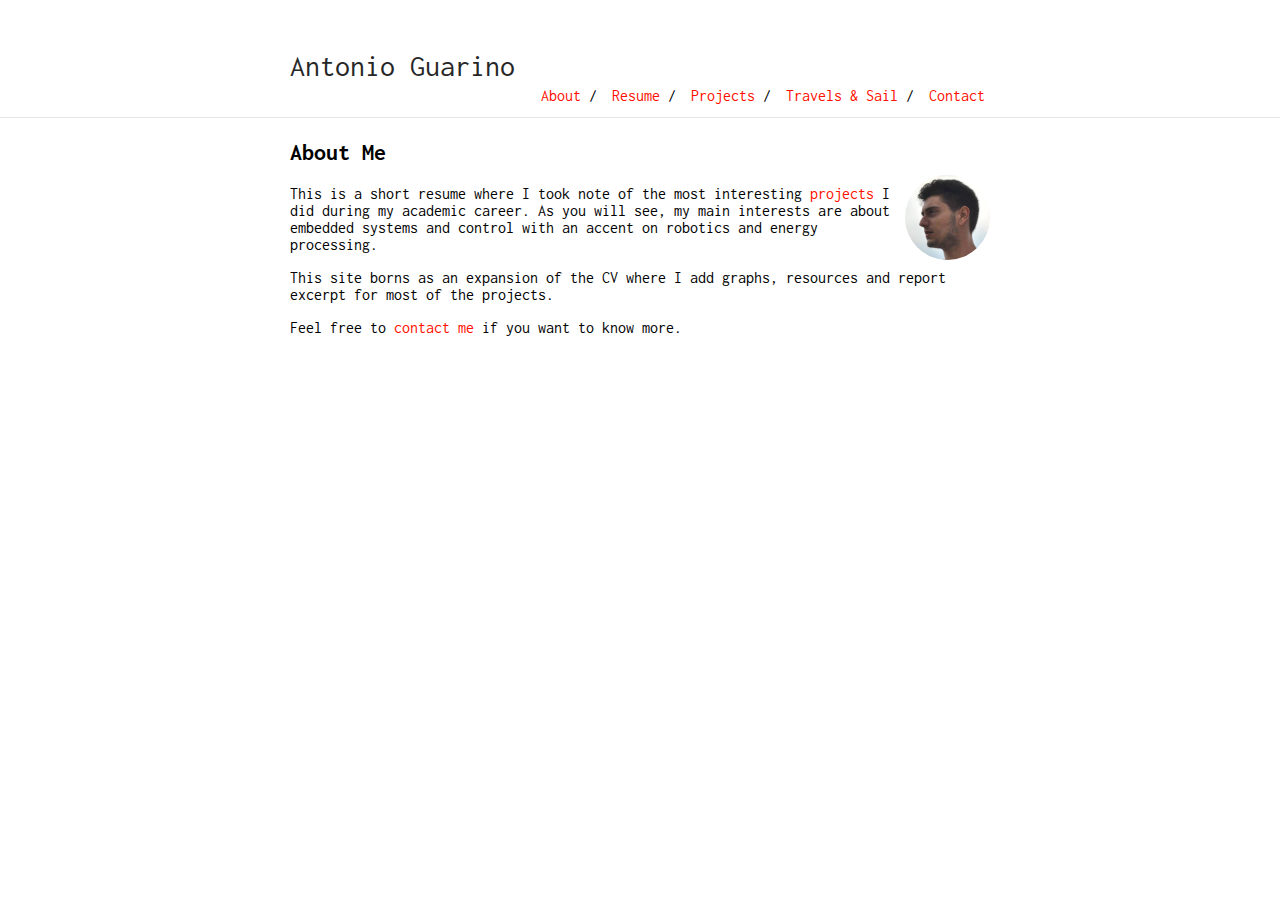
<file: index.html>
<!DOCTYPE html>
<html lang="en">
<head>
    <title>Antonio Guarino</title>

    <meta charset="utf-8">
    <meta name="viewport" content="width=device-width, initial-scale=1">
    <meta name="keywords" content="blog, accent, , Antonio Guarino, jekyll">
    <meta name="author" content="">
    
    
    
    <meta name="description" content="">
    <link href='https://fonts.googleapis.com/css?family=Inconsolata:400,700' rel='stylesheet' type='text/css'>
    <link rel="alternate" type="application/rss+xml" title="Antonio Guarino RSS" href="/feed.xml" />
    <link rel="stylesheet" href="https://antonioguarino.github.io/cv/css/main.css">
    
    
    <!-- Facebook Open Graph -->
    <meta name="og:description" content="">
    <meta name="og:title" content="Antonio Guarino">
    <meta name="og:url" content="https://antonioguarino.github.io/cv/">
    <meta name="og:type" content="article">
    
    
    <!-- Twitter -->
    <meta name="twitter:card" content="summary">
    <meta name="twitter:title" content="Antonio Guarino">
    <meta name="twitter:description" content="">
    <meta name="twitter:url" content="https://antonioguarino.github.io/cv/">
    
        <meta name="twitter:image" content="">
    
</head>
<body>
    <div class="wrapper">
        <div class="navbar container">
            <a id="author-name" class="alignable pull-left" href="https://antonioguarino.github.io/cv/">Antonio Guarino</a>
            <ul class="alignable pull-right navbar-ul">
                
                    
                        <li class="alignable pull-right nav-list"><a href="contact">Contact</a>
                    
                    
                        </li>
                
                    
                        <li class="alignable pull-right nav-list"><a href="travel">Travels & Sail</a>
                    
                    
                        /
                    
                        </li>
                
                    
                        <li class="alignable pull-right nav-list"><a href="projects">Projects</a>
                    
                    
                        /
                    
                        </li>
                
                    
                        <li class="alignable pull-right nav-list"><a href="resume">Resume</a>
                    
                    
                        /
                    
                        </li>
                
                    
                        <li class="alignable pull-right nav-list"><a href="index">About</a>
                    
                    
                        /
                    
                        </li>
                
            </ul>
        </div>
        <div style="clear:both"></div>
        <hr>
        
            <div class="container content">
                <h2 id="about-me">About Me</h2>

<p><img class="profile-picture" src="profile.jpg" /></p>

<p>This is a short resume where I took note of the most interesting <a href="projects">projects</a> I did during my academic career. As you will see, my main interests are about embedded systems and control with an accent on robotics and energy processing.</p>

<p>This site borns as an expansion of the CV where I add graphs, resources and report excerpt for most of the projects.</p>

<p>Feel free to <a href="mailto:antgua20@gmail.com">contact me</a> if you want to know more.</p>


            </div>
        
    </div>
    
</body>
</file>
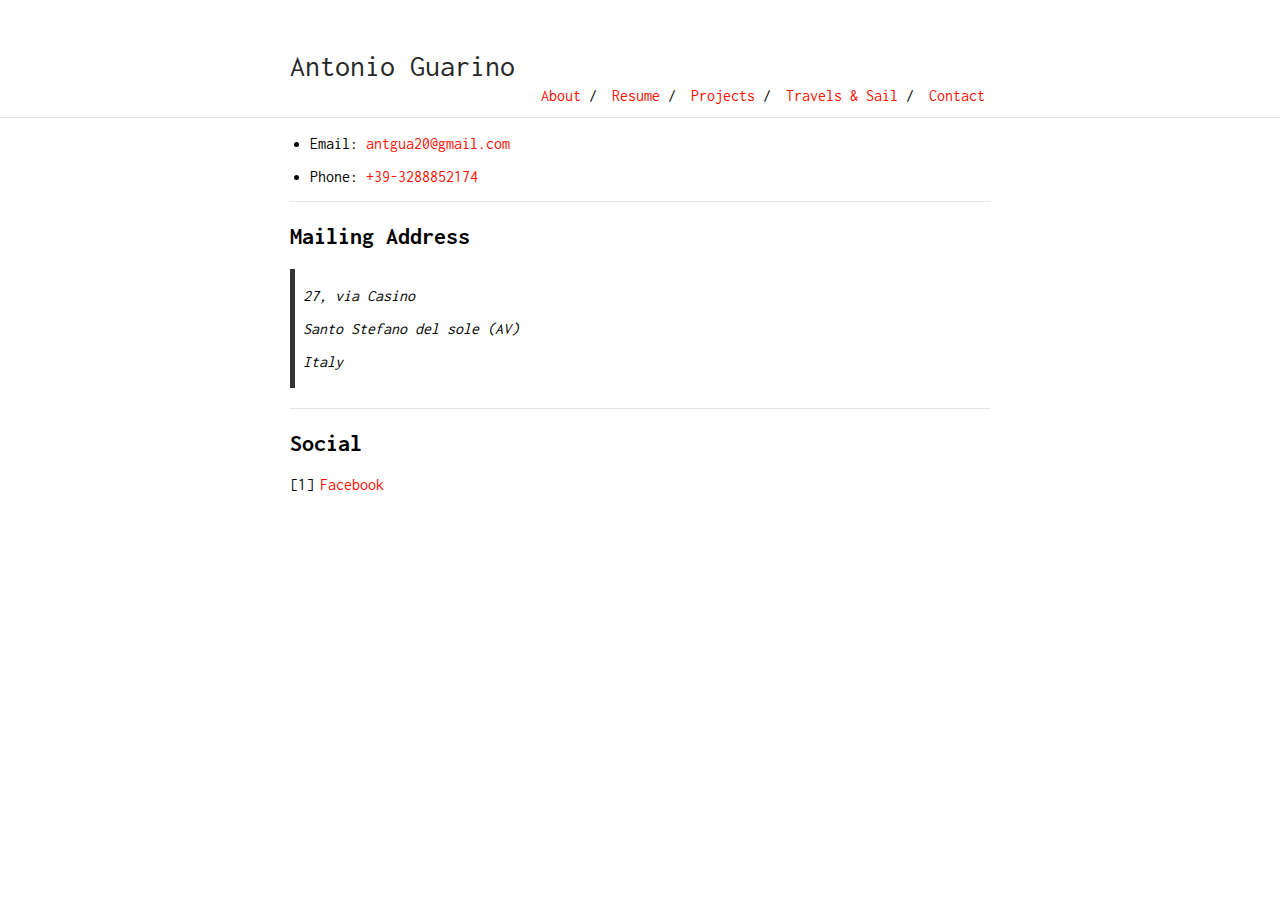
<file: contact.html>
<!DOCTYPE html>
<html lang="en">
<head>
    <title>Antonio Guarino</title>

    <meta charset="utf-8">
    <meta name="viewport" content="width=device-width, initial-scale=1">
    <meta name="keywords" content="blog, accent, , Antonio Guarino, jekyll">
    <meta name="author" content="">
    
    
    
    <meta name="description" content="">
    <link href='https://fonts.googleapis.com/css?family=Inconsolata:400,700' rel='stylesheet' type='text/css'>
    <link rel="alternate" type="application/rss+xml" title="Antonio Guarino RSS" href="/feed.xml" />
    <link rel="stylesheet" href="https://antonioguarino.github.io/cv/css/main.css">
    
    
    <!-- Facebook Open Graph -->
    <meta name="og:description" content="">
    <meta name="og:title" content="Antonio Guarino">
    <meta name="og:url" content="https://antonioguarino.github.io/cv/contact.html">
    <meta name="og:type" content="article">
    
    
    <!-- Twitter -->
    <meta name="twitter:card" content="summary">
    <meta name="twitter:title" content="Antonio Guarino">
    <meta name="twitter:description" content="">
    <meta name="twitter:url" content="https://antonioguarino.github.io/cv/contact.html">
    
        <meta name="twitter:image" content="">
    
</head>
<body>
    <div class="wrapper">
        <div class="navbar container">
            <a id="author-name" class="alignable pull-left" href="https://antonioguarino.github.io/cv/">Antonio Guarino</a>
            <ul class="alignable pull-right navbar-ul">
                
                    
                        <li class="alignable pull-right nav-list"><a href="contact">Contact</a>
                    
                    
                        </li>
                
                    
                        <li class="alignable pull-right nav-list"><a href="travel">Travels & Sail</a>
                    
                    
                        /
                    
                        </li>
                
                    
                        <li class="alignable pull-right nav-list"><a href="projects">Projects</a>
                    
                    
                        /
                    
                        </li>
                
                    
                        <li class="alignable pull-right nav-list"><a href="resume">Resume</a>
                    
                    
                        /
                    
                        </li>
                
                    
                        <li class="alignable pull-right nav-list"><a href="index">About</a>
                    
                    
                        /
                    
                        </li>
                
            </ul>
        </div>
        <div style="clear:both"></div>
        <hr>
        
            <div class="container content contact">
                <ul>
  <li>
    <p>Email: <a href="mailto:antgua20@gmail.com">antgua20@gmail.com</a></p>
  </li>
  <li>
    <p>Phone: <a href="tel:++39-3288852174">+39-3288852174</a></p>
  </li>
</ul>

<hr />

<h2 id="mailing-address">Mailing Address</h2>

<blockquote>
  <p>27, via Casino</p>

  <p>Santo Stefano del sole (AV)</p>

  <p>Italy</p>
</blockquote>

<hr />

<h2 id="social">Social</h2>

<ol>
  <li><a href="https://www.facebook.com/antonio.guarino.89">Facebook</a></li>
</ol>

            </div>
        
    </div>
    
</body>
</file>
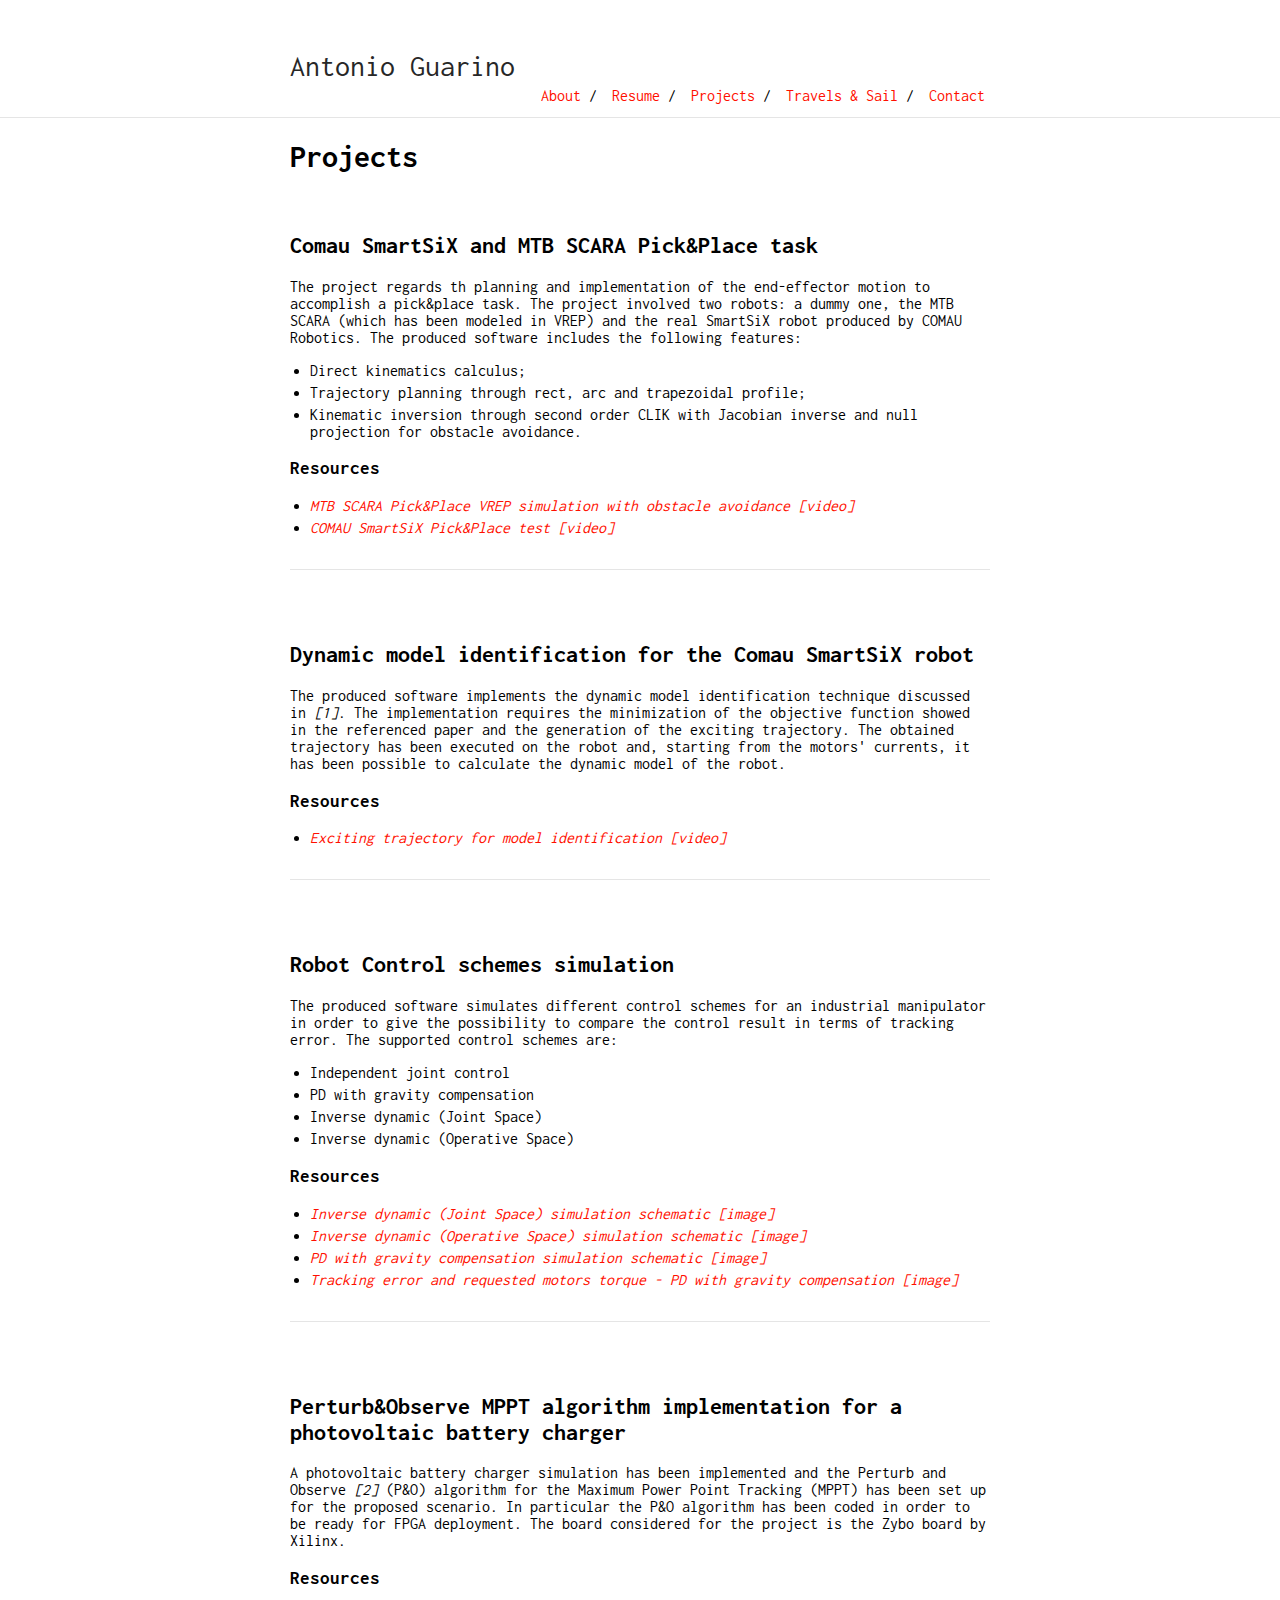
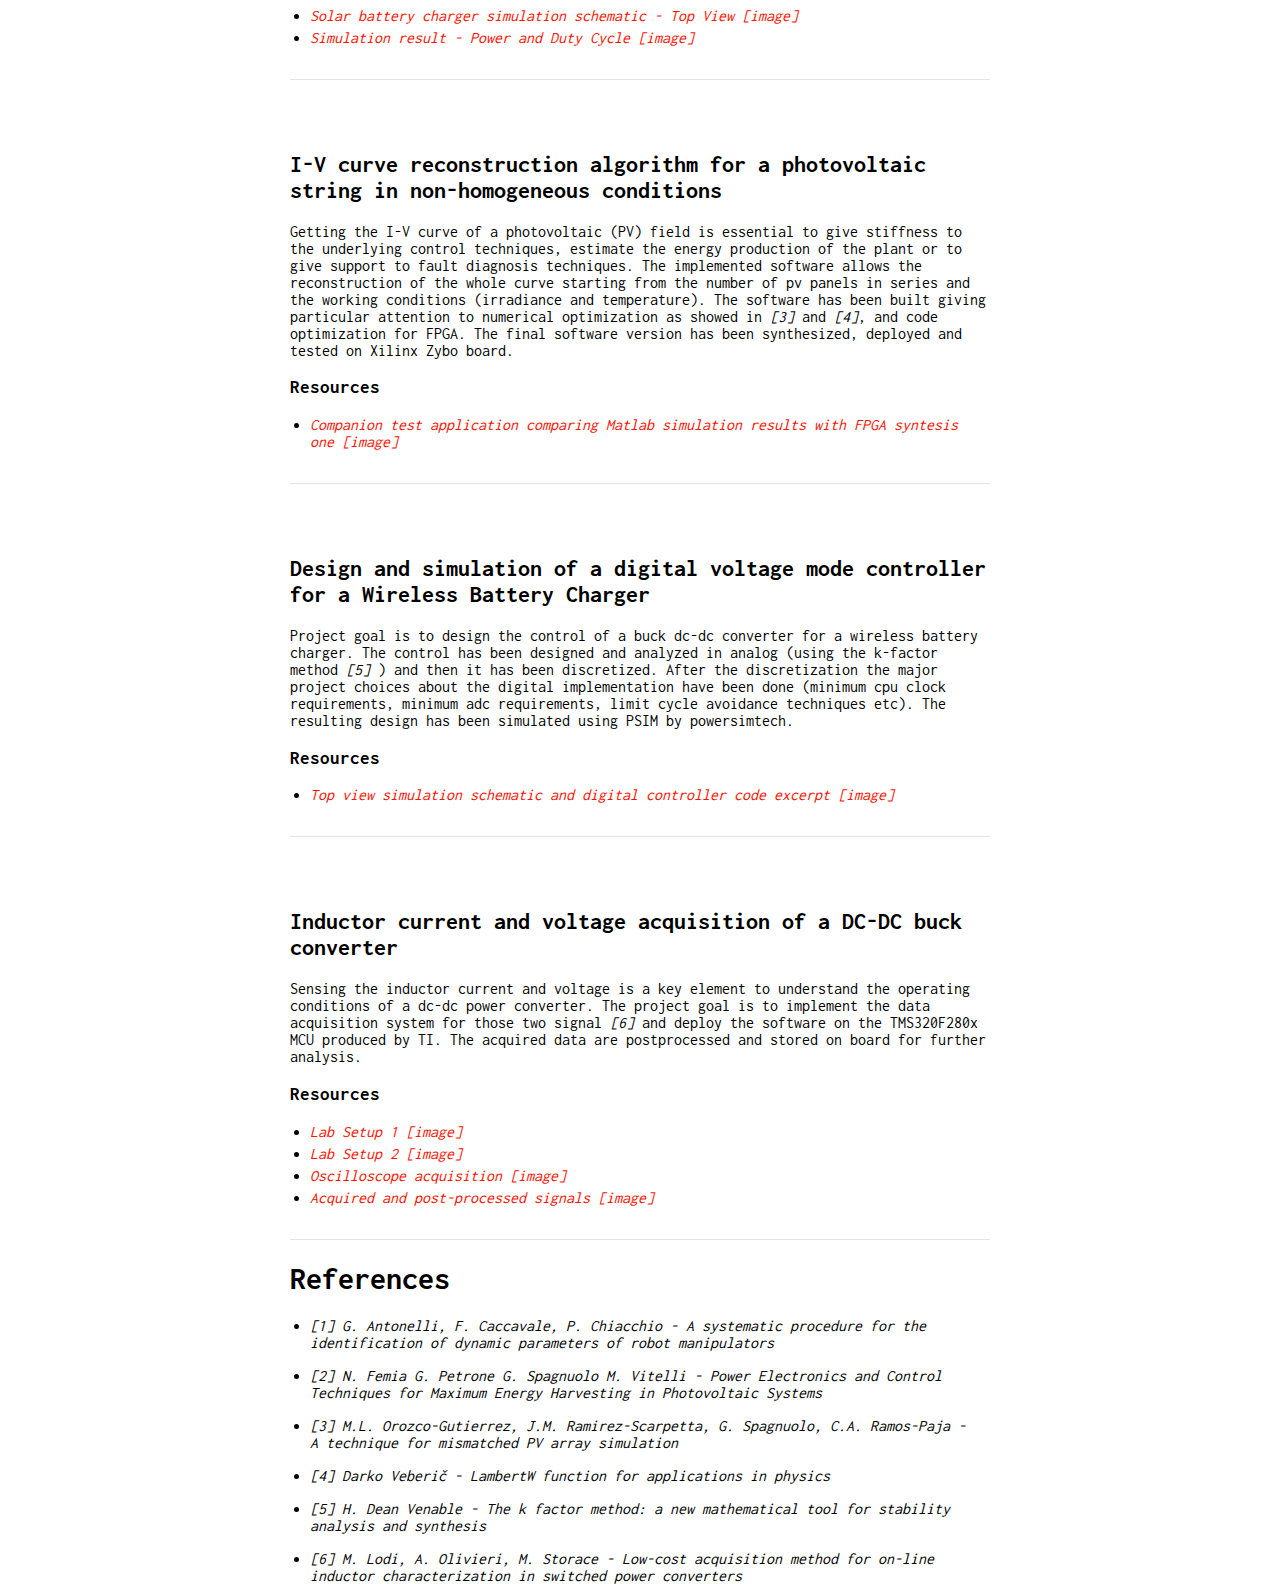
<file: projects.html>
<!DOCTYPE html>
<html lang="en">
<head>
    <title>Antonio Guarino</title>

    <meta charset="utf-8">
    <meta name="viewport" content="width=device-width, initial-scale=1">
    <meta name="keywords" content="blog, accent, , Antonio Guarino, jekyll">
    <meta name="author" content="">
    
    
    
    <meta name="description" content="">
    <link href='https://fonts.googleapis.com/css?family=Inconsolata:400,700' rel='stylesheet' type='text/css'>
    <link rel="alternate" type="application/rss+xml" title="Antonio Guarino RSS" href="/feed.xml" />
    <link rel="stylesheet" href="https://antonioguarino.github.io/cv/css/main.css">
    
    
    <!-- Facebook Open Graph -->
    <meta name="og:description" content="">
    <meta name="og:title" content="Antonio Guarino">
    <meta name="og:url" content="https://antonioguarino.github.io/cv/projects.html">
    <meta name="og:type" content="article">
    
    
    <!-- Twitter -->
    <meta name="twitter:card" content="summary">
    <meta name="twitter:title" content="Antonio Guarino">
    <meta name="twitter:description" content="">
    <meta name="twitter:url" content="https://antonioguarino.github.io/cv/projects.html">
    
        <meta name="twitter:image" content="">
    
</head>
<body>
    <div class="wrapper">
        <div class="navbar container">
            <a id="author-name" class="alignable pull-left" href="https://antonioguarino.github.io/cv/">Antonio Guarino</a>
            <ul class="alignable pull-right navbar-ul">
                
                    
                        <li class="alignable pull-right nav-list"><a href="contact">Contact</a>
                    
                    
                        </li>
                
                    
                        <li class="alignable pull-right nav-list"><a href="travel">Travels & Sail</a>
                    
                    
                        /
                    
                        </li>
                
                    
                        <li class="alignable pull-right nav-list"><a href="projects">Projects</a>
                    
                    
                        /
                    
                        </li>
                
                    
                        <li class="alignable pull-right nav-list"><a href="resume">Resume</a>
                    
                    
                        /
                    
                        </li>
                
                    
                        <li class="alignable pull-right nav-list"><a href="index">About</a>
                    
                    
                        /
                    
                        </li>
                
            </ul>
        </div>
        <div style="clear:both"></div>
        <hr>
        
            <div class="container content">
                <link href="css/tooltip.css" rel="stylesheet" type="text/css" />

<h1 id="projects">Projects</h1>
<p><br /></p>
<h2 id="comau-smartsix-and-mtb-scara-pickplace-task">Comau SmartSiX and MTB SCARA Pick&amp;Place task</h2>
<p>The project regards th planning and implementation of the end-effector motion to accomplish a pick&amp;place task. The project involved two robots: a dummy one, the MTB SCARA (which has been modeled in VREP) and the real SmartSiX robot produced by COMAU Robotics. The produced software includes the following features:</p>
<ul>
  <li>Direct kinematics calculus;</li>
  <li>Trajectory planning through rect, arc and trapezoidal profile;</li>
  <li>Kinematic inversion through second order CLIK with Jacobian inverse and null projection for obstacle avoidance.</li>
</ul>

<h3 id="resources">Resources</h3>
<ul>
  <li><a href="https://youtu.be/pRRJB4S8dTk"><em>MTB SCARA Pick&amp;Place VREP simulation with obstacle avoidance [video]</em></a></li>
  <li><a href="https://youtu.be/xtLvQu9UyOY"><em>COMAU SmartSiX Pick&amp;Place test [video]</em></a>
<br /><br /></li>
</ul>

<hr />

<p><br /><br /></p>

<h2 id="dynamic-model-identification-for-the-comau-smartsix-robot">Dynamic model identification for the Comau SmartSiX robot</h2>
<p>The produced software implements the dynamic model identification technique discussed in <i data-tooltip="G. Antonelli, F. Caccavale, P. Chiacchio - A systematic procedure for the identification of dynamic parameters of robot manipulators">[1]</i>. The implementation requires the minimization of the objective function showed in the referenced paper and the generation of the exciting trajectory. The obtained trajectory has been executed on the robot and, starting from the motors' currents, it has been possible to calculate the dynamic model of the robot.</p>

<h3 id="resources-1">Resources</h3>
<ul>
  <li><a href="https://youtu.be/f2ppnJ-DUNw"><em>Exciting trajectory for model identification [video]</em></a>
<br /><br /></li>
</ul>

<hr />

<p><br /><br /></p>

<h2 id="robot-control-schemes-simulation">Robot Control schemes simulation</h2>
<p>The produced software simulates different control schemes for an industrial manipulator in order to give the possibility to compare the control result in terms of tracking error. The supported control schemes are:</p>
<ul>
  <li>Independent joint control</li>
  <li>PD with gravity compensation</li>
  <li>Inverse dynamic (Joint Space)</li>
  <li>Inverse dynamic (Operative Space)</li>
</ul>

<h3 id="resources-2">Resources</h3>
<ul>
  <li><a href="assets/InverseDynamicJointSpace.PNG"><em>Inverse dynamic (Joint Space) simulation schematic [image]</em></a></li>
  <li><a href="assets/InverseDynamicOPSpace.PNG"><em>Inverse dynamic (Operative Space) simulation schematic [image]</em></a></li>
  <li><a href="assets/PDwithG.PNG"><em>PD with gravity compensation simulation schematic [image]</em></a></li>
  <li><a href="assets/TrackErrorRequiredMotorTorque.PNG"><em>Tracking error and requested motors torque - PD with gravity compensation [image]</em></a>
<br /><br /></li>
</ul>

<hr />

<p><br /><br /></p>

<h2 id="perturbobserve-mppt-algorithm-implementation-for-a-photovoltaic-battery-charger">Perturb&amp;Observe MPPT algorithm implementation for a photovoltaic battery charger</h2>
<p>A photovoltaic battery charger simulation has been implemented and the Perturb and Observe <i data-tooltip="N. Femia G. Petrone G. Spagnuolo M. Vitelli - Power Electronics and Control Techniques for Maximum Energy Harvesting in Photovoltaic Systems">[2]</i> (P&amp;O) algorithm for the Maximum Power Point Tracking (MPPT) has been set up for the proposed scenario. In particular the P&amp;O algorithm has been coded in order to be ready for FPGA deployment. The board considered for the project is the Zybo board by Xilinx.</p>

<h3 id="resources-3">Resources</h3>
<ul>
  <li><a href="assets/SolarBatteryCharger.PNG"><em>Solar battery charger simulation schematic - Top View [image]</em></a></li>
  <li><a href="assets/SimResult.png"><em>Simulation result - Power and Duty Cycle [image]</em></a>
<br /><br /></li>
</ul>

<hr />

<p><br /><br /></p>

<h2 id="i-v-curve-reconstruction-algorithm-for-a-photovoltaic-string-in-non-homogeneous-conditions">I-V curve reconstruction algorithm for a photovoltaic string in non-homogeneous conditions</h2>
<p>Getting the I-V curve of a photovoltaic (PV) field is essential to give stiffness to the underlying control techniques, estimate the energy production of the plant or to give support to fault diagnosis techniques. The implemented software allows the reconstruction of the whole curve starting from the number of pv panels in series and the working conditions (irradiance and temperature). The software has been built giving particular attention to numerical optimization as showed in <i data-tooltip="M.L. Orozco-Gutierrez, J.M. Ramirez-Scarpetta, G. Spagnuolo, C.A. Ramos-Paja - A technique for mismatched PV array simulation">[3]</i> and <i data-tooltip="Darko Veberič - LambertW function for applications in physics">[4]</i>, and code optimization for FPGA. The final software version has been synthesized, deployed and tested on Xilinx Zybo board.</p>

<h3 id="resources-4">Resources</h3>
<ul>
  <li><a href="assets/CompanionApp.PNG"><em>Companion test application comparing Matlab simulation results with FPGA syntesis one [image]</em></a>
<br /><br /></li>
</ul>

<hr />

<p><br /><br /></p>

<h2 id="design-and-simulation-of-a-digital-voltage-mode-controller-for-a-wireless-battery-charger">Design and simulation of a digital voltage mode controller for a Wireless Battery Charger</h2>
<p>Project goal is to design the control of a buck dc-dc converter for a wireless battery charger. The control has been designed and analyzed in analog (using the k-factor method <i data-tooltip="H. Dean Venable - The k factor method: a new mathematical tool for stability analysis and synthesis">[5]</i> ) and then it has been discretized. After the discretization the major project choices about the digital implementation have been done (minimum cpu clock requirements, minimum adc requirements, limit cycle avoidance techniques etc). The resulting design has been simulated using PSIM by powersimtech.</p>

<h3 id="resources-5">Resources</h3>
<ul>
  <li><a href="assets/CompanionApp.PNG"><em>Top view simulation schematic and digital controller code excerpt [image]</em></a>
<br /><br /></li>
</ul>

<hr />

<p><br /><br /></p>

<h2 id="inductor-current-and-voltage-acquisition-of-a-dc-dc-buck-converter">Inductor current and voltage acquisition of a DC-DC buck converter</h2>
<p>Sensing the inductor current and voltage is a key element to understand the operating conditions of a dc-dc power converter. The project goal is to implement the data acquisition system for those two signal <i data-tooltip="M. Lodi, A. Olivieri, M. Storace - Low-cost acquisition method for on-line inductor characterization in switched power converters">[6]</i> and deploy the software on the TMS320F280x MCU produced by TI. The acquired data are postprocessed and stored on board for further analysis.</p>

<h3 id="resources-6">Resources</h3>
<ul>
  <li><a href="assets/LabSetup.jpg"><em>Lab Setup 1 [image]</em></a></li>
  <li><a href="assets/LabSetup2.jpg"><em>Lab Setup 2 [image]</em></a></li>
  <li><a href="assets/scope.png"><em>Oscilloscope acquisition [image]</em></a></li>
  <li><a href="assets/figureV_I_PHI.png"><em>Acquired and post-processed signals [image]</em></a>
<br /><br /></li>
</ul>

<hr />

<h1 id="references">References</h1>
<ul>
  <li>
    <p><em>[1] G. Antonelli, F. Caccavale, P. Chiacchio - A systematic procedure for the identification of dynamic parameters of robot manipulators</em></p>
  </li>
  <li>
    <p><em>[2] N. Femia G. Petrone G. Spagnuolo M. Vitelli - Power Electronics and Control Techniques for Maximum Energy Harvesting in Photovoltaic Systems</em></p>
  </li>
  <li>
    <p><em>[3] M.L. Orozco-Gutierrez, J.M. Ramirez-Scarpetta, G. Spagnuolo, C.A. Ramos-Paja - A technique for mismatched PV array simulation</em></p>
  </li>
  <li>
    <p><em>[4] Darko Veberič - LambertW function for applications in physics</em></p>
  </li>
  <li>
    <p><em>[5] H. Dean Venable - The k factor method: a new mathematical tool for stability analysis and synthesis</em></p>
  </li>
  <li>
    <p><em>[6] M. Lodi, A. Olivieri, M. Storace - Low-cost acquisition method for on-line inductor characterization in switched power converters</em></p>
  </li>
</ul>

            </div>
        
    </div>
    
</body>
</file>
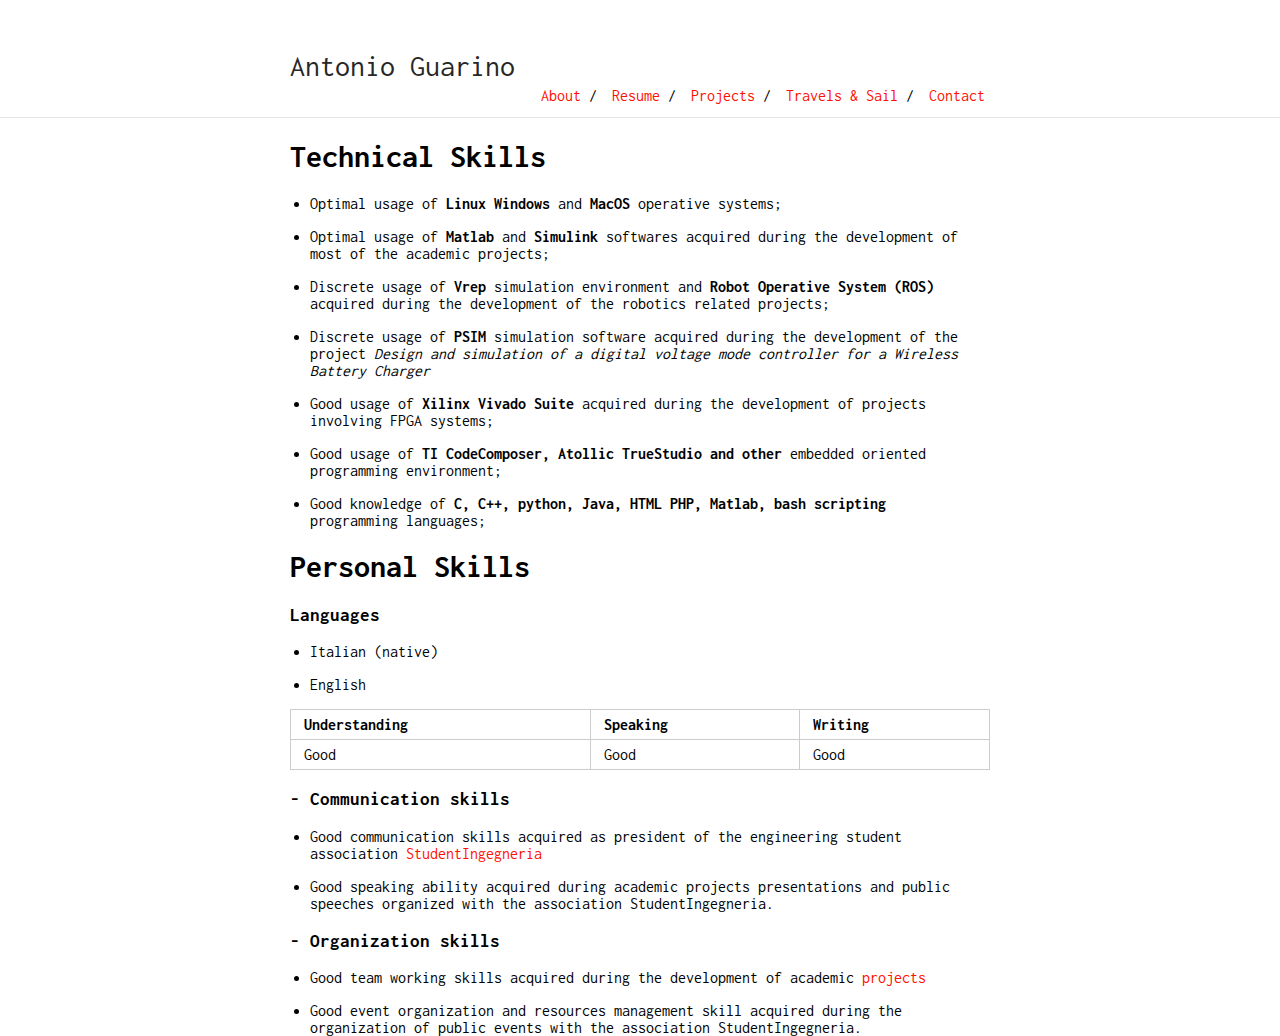
<file: resume.html>
<!DOCTYPE html>
<html lang="en">
<head>
    <title>Antonio Guarino</title>

    <meta charset="utf-8">
    <meta name="viewport" content="width=device-width, initial-scale=1">
    <meta name="keywords" content="blog, accent, , Antonio Guarino, jekyll">
    <meta name="author" content="">
    
    
    
    <meta name="description" content="">
    <link href='https://fonts.googleapis.com/css?family=Inconsolata:400,700' rel='stylesheet' type='text/css'>
    <link rel="alternate" type="application/rss+xml" title="Antonio Guarino RSS" href="/feed.xml" />
    <link rel="stylesheet" href="https://antonioguarino.github.io/cv/css/main.css">
    
    
    <!-- Facebook Open Graph -->
    <meta name="og:description" content="">
    <meta name="og:title" content="Antonio Guarino">
    <meta name="og:url" content="https://antonioguarino.github.io/cv/resume.html">
    <meta name="og:type" content="article">
    
    
    <!-- Twitter -->
    <meta name="twitter:card" content="summary">
    <meta name="twitter:title" content="Antonio Guarino">
    <meta name="twitter:description" content="">
    <meta name="twitter:url" content="https://antonioguarino.github.io/cv/resume.html">
    
        <meta name="twitter:image" content="">
    
</head>
<body>
    <div class="wrapper">
        <div class="navbar container">
            <a id="author-name" class="alignable pull-left" href="https://antonioguarino.github.io/cv/">Antonio Guarino</a>
            <ul class="alignable pull-right navbar-ul">
                
                    
                        <li class="alignable pull-right nav-list"><a href="contact">Contact</a>
                    
                    
                        </li>
                
                    
                        <li class="alignable pull-right nav-list"><a href="travel">Travels & Sail</a>
                    
                    
                        /
                    
                        </li>
                
                    
                        <li class="alignable pull-right nav-list"><a href="projects">Projects</a>
                    
                    
                        /
                    
                        </li>
                
                    
                        <li class="alignable pull-right nav-list"><a href="resume">Resume</a>
                    
                    
                        /
                    
                        </li>
                
                    
                        <li class="alignable pull-right nav-list"><a href="index">About</a>
                    
                    
                        /
                    
                        </li>
                
            </ul>
        </div>
        <div style="clear:both"></div>
        <hr>
        
            <div class="container content">
                <h1 id="technical-skills">Technical Skills</h1>
<ul>
  <li>
    <p>Optimal usage of <strong>Linux</strong> <strong>Windows</strong> and <strong>MacOS</strong> operative systems;</p>
  </li>
  <li>
    <p>Optimal usage of <strong>Matlab</strong> and <strong>Simulink</strong> softwares acquired during the development of most of the academic projects;</p>
  </li>
  <li>
    <p>Discrete usage of <strong>Vrep</strong> simulation environment and <strong>Robot Operative System (ROS)</strong> acquired during the development of the robotics related projects;</p>
  </li>
  <li>
    <p>Discrete usage of <strong>PSIM</strong> simulation software acquired during the development of the project <em>Design and simulation of a digital voltage mode controller for a Wireless Battery Charger</em></p>
  </li>
  <li>
    <p>Good usage of <strong>Xilinx Vivado Suite</strong> acquired during the development of projects involving FPGA systems;</p>
  </li>
  <li>
    <p>Good usage of <strong>TI CodeComposer, Atollic TrueStudio and other</strong> embedded oriented programming environment;</p>
  </li>
  <li>
    <p>Good knowledge of <strong>C, C++, python, Java, HTML PHP, Matlab, bash scripting</strong> programming languages;</p>
  </li>
</ul>

<h1 id="personal-skills">Personal Skills</h1>
<h3 id="languages">Languages</h3>
<ul>
  <li>
    <p>Italian (native)</p>
  </li>
  <li>
    <p>English</p>
  </li>
</ul>

<table>
  <thead>
    <tr>
      <th>Understanding</th>
      <th>Speaking</th>
      <th>Writing</th>
    </tr>
  </thead>
  <tbody>
    <tr>
      <td>Good</td>
      <td>Good</td>
      <td>Good</td>
    </tr>
  </tbody>
</table>

<h3 id="--communication-skills">- Communication skills</h3>
<ul>
  <li>
    <p>Good communication skills acquired as president of the engineering student association <a href="https://www.studentingegneria.it/">StudentIngegneria</a></p>
  </li>
  <li>
    <p>Good speaking ability acquired during academic projects presentations and public speeches organized with the association StudentIngegneria.</p>
  </li>
</ul>

<h3 id="--organization-skills">- Organization skills</h3>
<ul>
  <li>
    <p>Good team working skills acquired during the development of academic <a href="/cv/projects">projects</a></p>
  </li>
  <li>
    <p>Good event organization and resources management skill acquired during the organization of public events with the association StudentIngegneria.</p>
  </li>
</ul>


            </div>
        
    </div>
    
</body>
</file>
<file: css/tooltip.css>
[data-tooltip] {
  position: relative;
  z-index: 2;
  cursor: pointer;
}

/* Hide the tooltip content by default */
[data-tooltip]:before,
[data-tooltip]:after {
  visibility: hidden;
  -ms-filter: "progid:DXImageTransform.Microsoft.Alpha(Opacity=0)";
  filter: progid: DXImageTransform.Microsoft.Alpha(Opacity=0);
  opacity: 0;
  pointer-events: none;
}

/* Position tooltip above the element */
[data-tooltip]:before {
  position: absolute;
  bottom: 150%;
  left: 50%;
  margin-bottom: 5px;
  margin-left: -180px;
  padding: 7px;
  width: 360px; 
  -webkit-border-radius: 3px;
  -moz-border-radius: 3px;
  border-radius: 3px;
  background-color: #000;
  background-color: hsla(0, 0%, 20%, 0.9);
  color: #fff;
  content: attr(data-tooltip);
  text-align: center;
  font-size: 14px;
  line-height: 1.2;
}

/* Triangle hack to make tooltip look like a speech bubble */
[data-tooltip]:after {
  position: absolute;
  bottom: 150%;
  left: 50%;
  margin-left: -5px;
  width: 0;
  border-top: 5px solid #000;
  border-top: 5px solid hsla(0, 0%, 20%, 0.9);
  border-right: 5px solid transparent;
  border-left: 5px solid transparent;
  content: " ";
  font-size: 0;
  line-height: 0;
}

/* Show tooltip content on hover */
[data-tooltip]:hover:before,
[data-tooltip]:hover:after {
  visibility: visible;
  -ms-filter: "progid:DXImageTransform.Microsoft.Alpha(Opacity=100)";
  filter: progid: DXImageTransform.Microsoft.Alpha(Opacity=100);
  opacity: 1;
}
</file>
